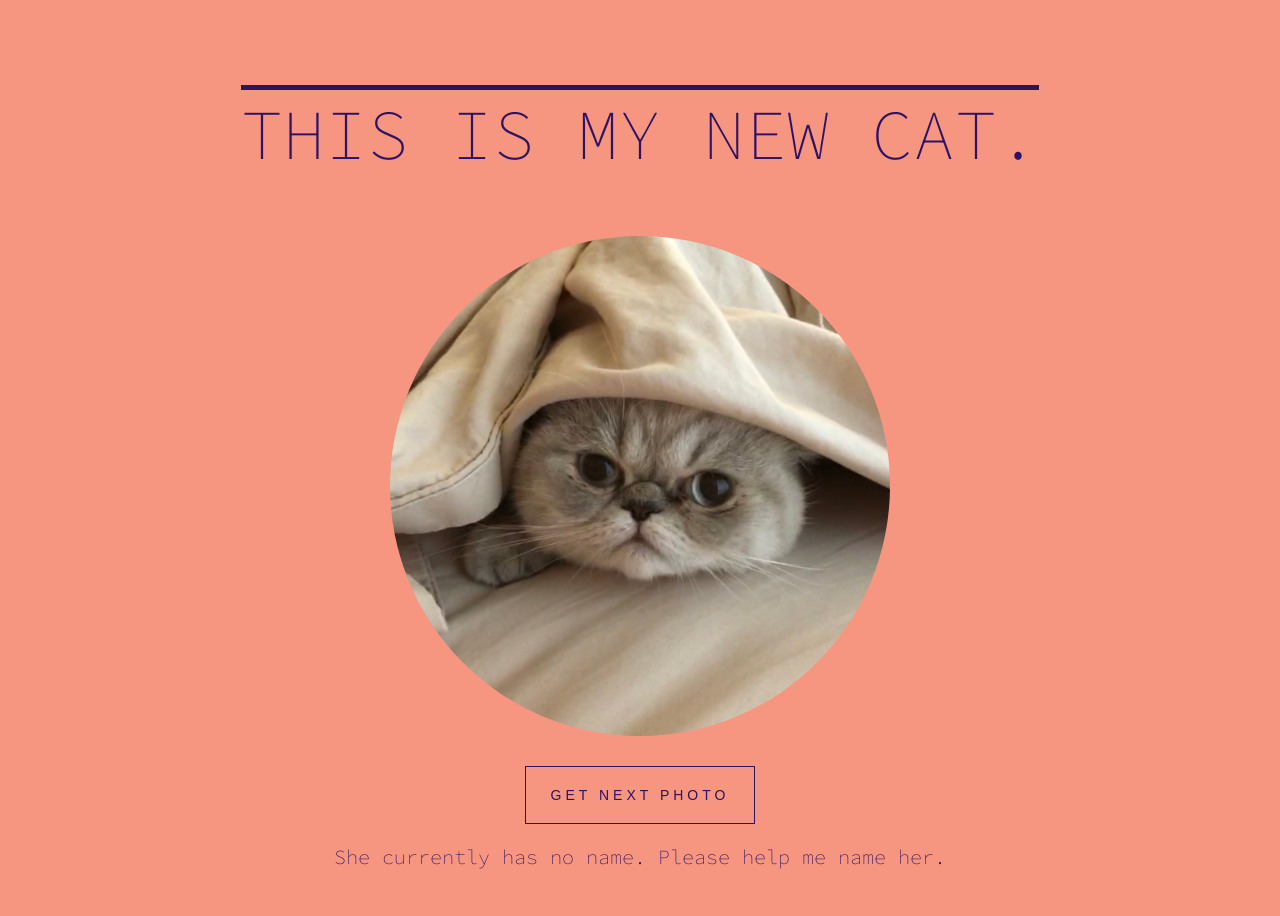
<file: exercise1/index.html>
<!-- Write your HTML in here -->
<!DOCTYPE html>
<html lang="en">
<head>
	<title>My Cat</title>
	<link rel="stylesheet" type="text/css" href="app.css">
</head>

<body>
	<section id="container">
		<h1>This is My New Cat.</h1>
		
		<img src="imgs/kitty_bed.JPG" alt="kitty_bed">
		
		<button>Get Next Photo</button>
		<p>She currently has no name. Please help me name her.</p>
	</section>
	<script type="text/javascript" src="app.js"></script>
</body>
</html>
</file>
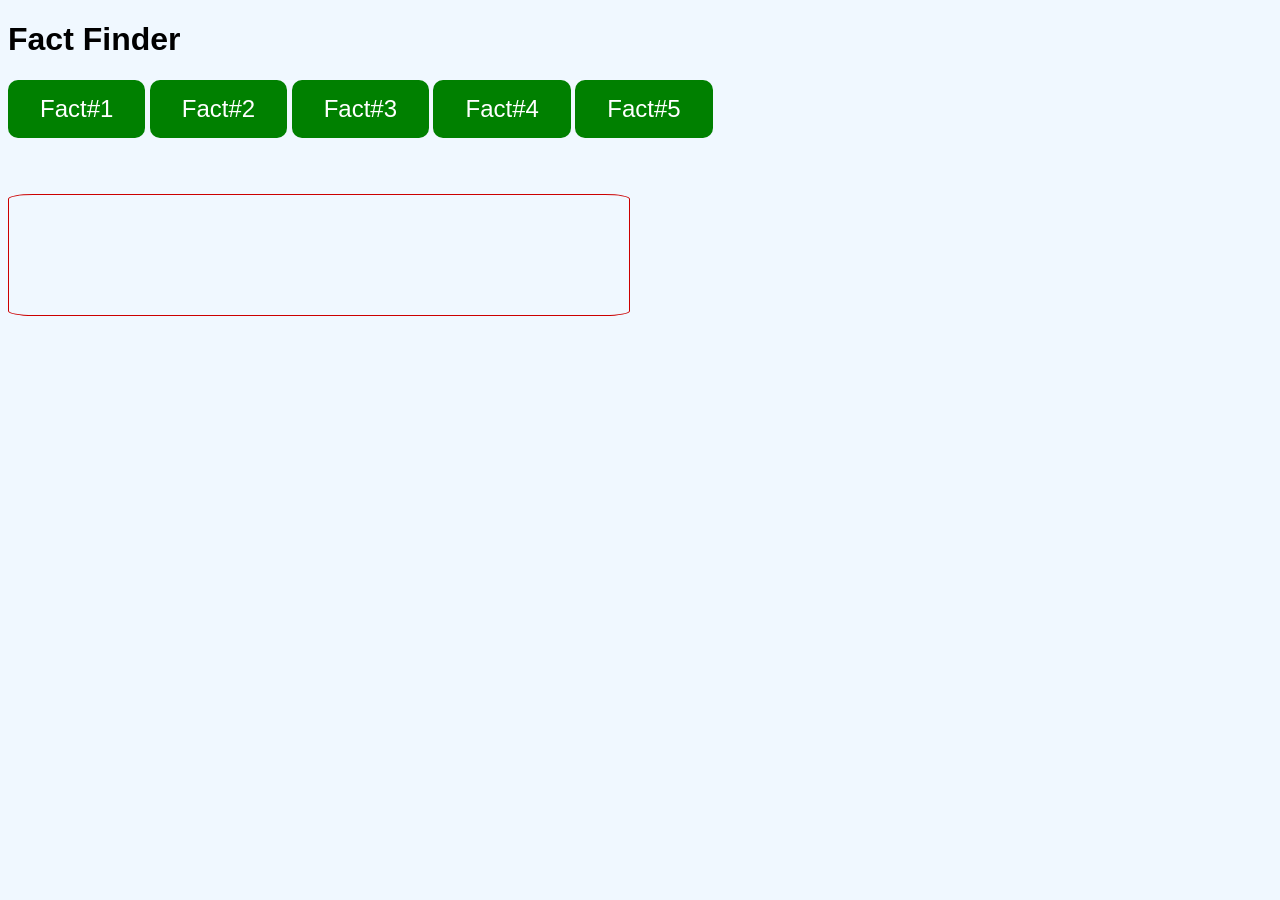
<file: FunFacter/jstester.html>
<!DOCTYPE html>
  <html lang="en">
  <head>
    <meta charset="utf-8">
    <title>Fact Finder</title>
    
    <!-- include an external style sheet -->
    <link rel="stylesheet" href="style.css">  
    
    <!-- include an external JavaScript file -->
    <script src="jssampler.js"></script>
  </head>
  
  <body>
    <h1>Fact Finder</h1>
	
	<button class="button" type="button" onclick="changeDisplay('A cow-bison hybrid is called a “beefalo”.')">Fact#1</button>
	
	<button class="button" type="button" onclick="changeDisplay('The first oranges weren’t orange.')">Fact#2</button>
	
	<button class="button" type="button" onclick="changeDisplay('Peanuts aren’t technically nuts.')">Fact#3</button>
	
	<button class="button" type="button" onclick="changeDisplay('The longest English word is 189,819 letters long.')">Fact#4</button>
	
	<button class="button" type="button" onclick="changeDisplay('Cats have fewer toes on their back paws.')">Fact#5</button>
	
	<br><br><br>
	
	<div id="output"></div>
	
  </body>
  
</html>
</file>
<file: exercise1/app.css>
/*Write your CSS in here*/
@import url(https://fonts.googleapis.com/css?family=Source+Code+Pro:200,300,400,500,600,700,900);

h1{
	font-weight: 200;
	font-size: 70px;
	text-transform: uppercase;
	border-top: 5px solid;
}

body{
	background-color: #F69680;
	color: #2E1263;
	font-family: "Source Code Pro";
	font-weight: 200;
}

img{
	height: 500px;
	border-radius: 50%;
}

#container{
	display: flex;
	flex-direction: column;
	align-items: center;
	justify-content: center;
	height: 100vh;
}

button{
	margin: 30px auto 0;
	padding: 20px 25px;
	background-color: #F69680;
	color: #2E1263;
	font-size: 14px;
	text-align: center;
	border: 1px solid #2E1263;
	text-transform: uppercase;
	text-decoration: none;
	letter-spacing: 4px;
	outline: none;
}

button:hover{
	transition: 0.3s;
	background-color: #2E1263;
	color: #F69680;
	text-decoration: underline;
}

p{
	font-size: 20px;
}
</file>
<file: FunFacter/style.css>
body{
	background-color:#F0F8FF;
	font-family:Verdana,sans-serif;
}

#output{
	width:600px;
	height:100px;
	border:thin solid #CC0000;
	padding:10px;
	border-radius: 4%;
}

.button{
	color:white;
	background-color:green;
	border:none;
	outline:none;
	padding:15px 32px;
	font-size:1.5em;
	font-family:Verdana,sans-serif;
	border-radius:10px;
	transition-duration:0.4s;
	margin-bottom:20px;
	
}

.button:hover{
	background-color:black;

}
</file>
